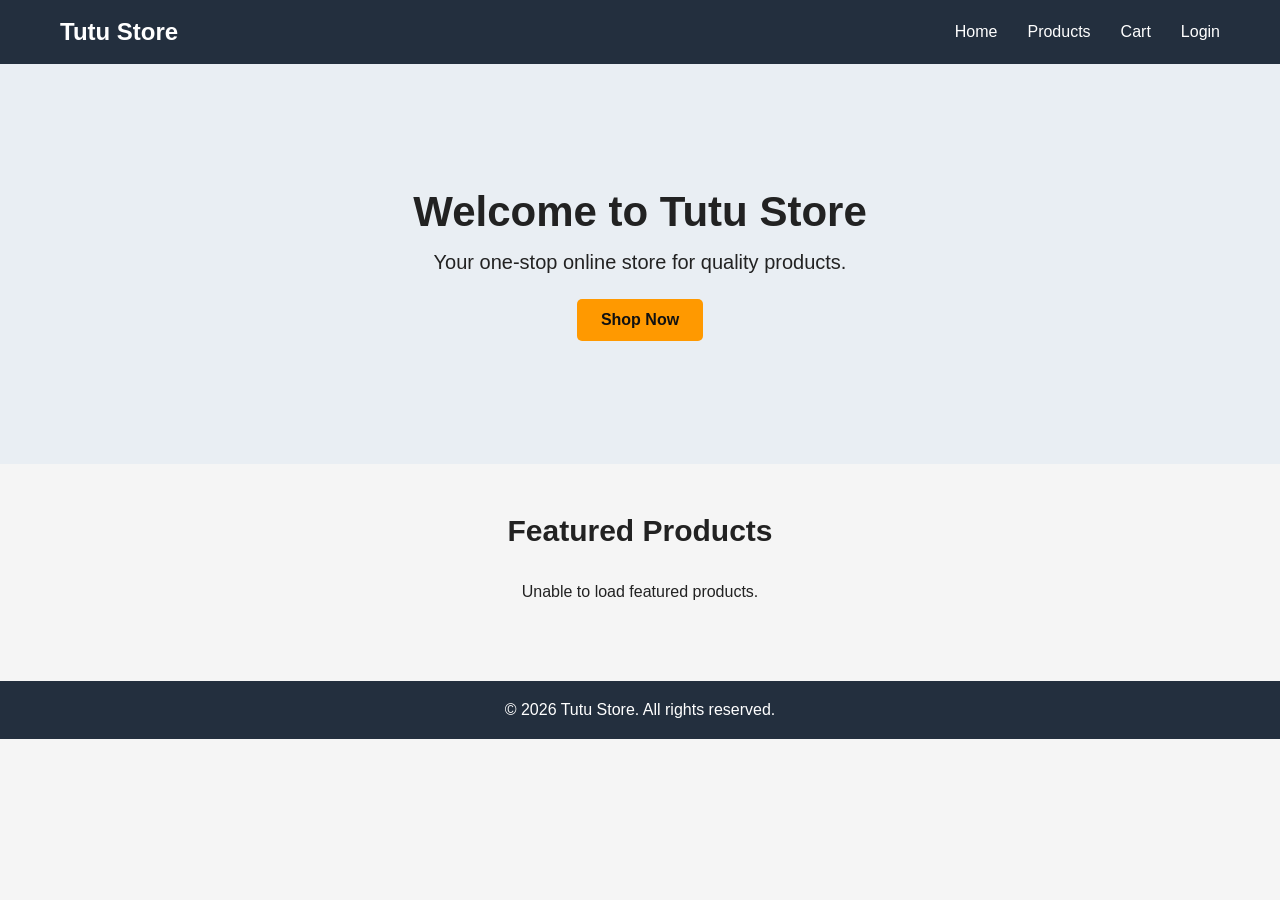
<file: application/frontend/index.html>
<!DOCTYPE html>
<html lang="en">

<head>

    <meta charset="UTF-8">

    <meta name="viewport" content="width=device-width, initial-scale=1.0">

    <title>Tutu Store</title>

    <link rel="stylesheet" href="css/style.css">

</head>


<body>


    <!-- Navigation Bar -->
    <header>

        <nav class="navbar">

            <div class="logo">
                Tutu Store
            </div>


            <ul class="nav-links">

                <li>
                    <a href="index.html">
                        Home
                    </a>
                </li>

                <li>
                    <a href="products.html">
                        Products
                    </a>
                </li>

                <li>
                    <a href="cart.html">
                        Cart
                    </a>
                </li>

                <li>
                    <a href="login.html">
                        Login
                    </a>
                </li>

            </ul>

        </nav>

    </header>



    <!-- Hero Section -->
    <section class="hero">

        <div class="hero-content">

            <h1>
                Welcome to Tutu Store
            </h1>

            <p>
                Your one-stop online store for quality products.
            </p>

            <a href="products.html" class="btn">
                Shop Now
            </a>

        </div>

    </section>



    <!-- Featured Products -->
    <section class="featured">

        <h2>
            Featured Products
        </h2>


        <!--
            Products will be loaded dynamically
            from Flask API using main.js
        -->
        <div
            class="product-container"
            id="featured-products">

        </div>

    </section>



    <!-- Footer -->
    <footer>

        <p>
            © 2026 Tutu Store. All rights reserved.
        </p>

    </footer>



    <!-- Main JavaScript -->
    <script src="js/main.js"></script>


</body>

</html>
</file>
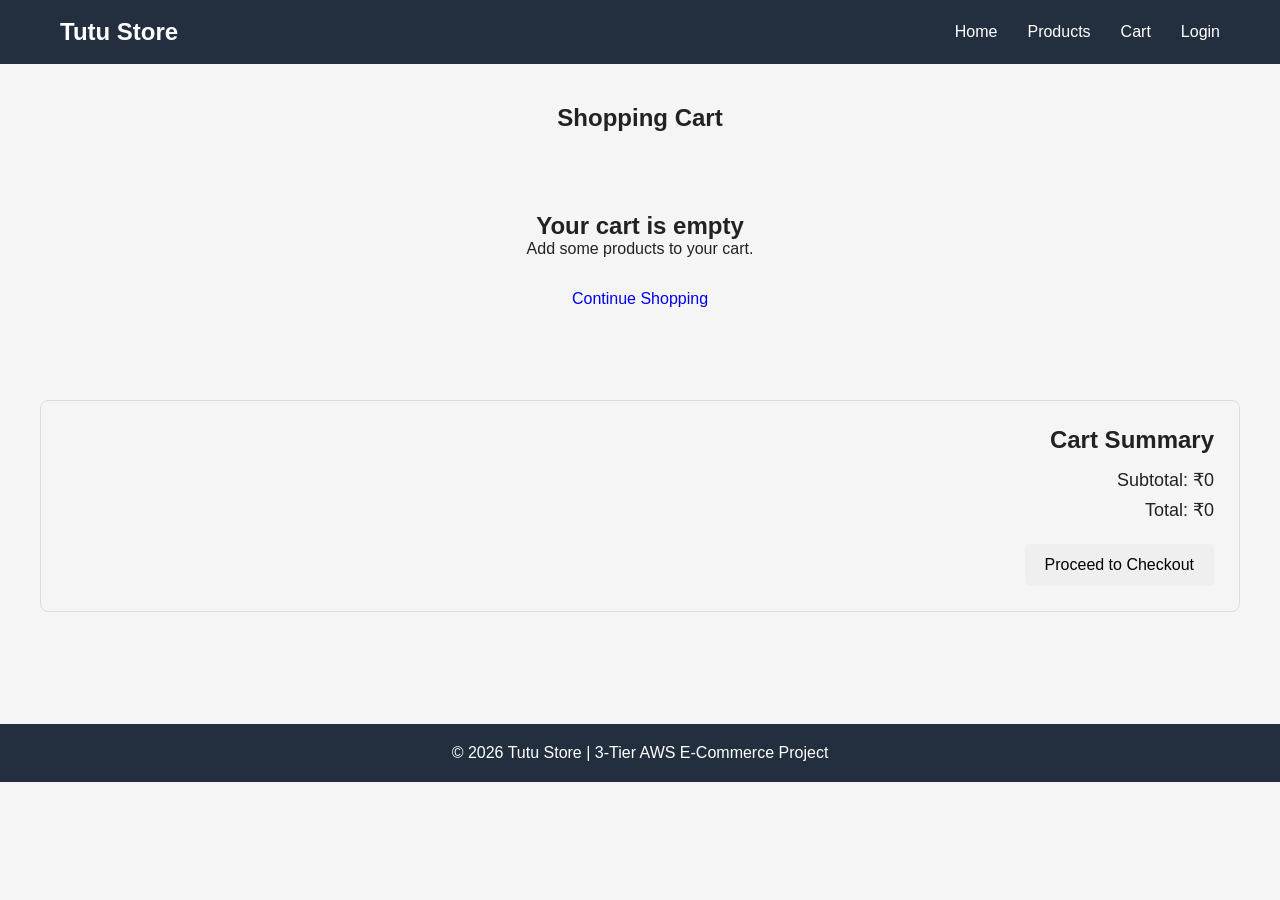
<file: application/frontend/cart.html>
<!DOCTYPE html>
<html lang="en">
<head>
    <meta charset="UTF-8">
    <meta name="viewport" content="width=device-width, initial-scale=1.0">

    <title>Shopping Cart - Tutu Store</title>

    <link rel="stylesheet" href="css/style.css">
</head>

<body>

    <!-- Navigation Bar -->
    <nav class="navbar">

        <div class="logo">
            Tutu Store
        </div>

        <ul class="nav-links">
            <li><a href="index.html">Home</a></li>
            <li><a href="products.html">Products</a></li>
            <li><a href="cart.html">Cart</a></li>
            <li><a href="login.html">Login</a></li>
        </ul>

    </nav>


    <!-- Cart Section -->
    <section class="cart-section">

        <h1>Shopping Cart</h1>

        <!-- Cart Items -->
        <div id="cart-container"></div>


        <!-- Cart Summary -->
        <div class="cart-summary">

            <h2>Cart Summary</h2>

            <p>
                Subtotal:
                ₹<span id="cart-subtotal">0</span>
            </p>

            <p>
                Total:
                ₹<span id="cart-total">0</span>
            </p>

            <button id="checkout-btn">
                Proceed to Checkout
            </button>

        </div>

    </section>


    <!-- Footer -->
    <footer>

        <p>
            © 2026 Tutu Store | 3-Tier AWS E-Commerce Project
        </p>

    </footer>


    <script src="js/cart.js"></script>

</body>
</html>
</file>
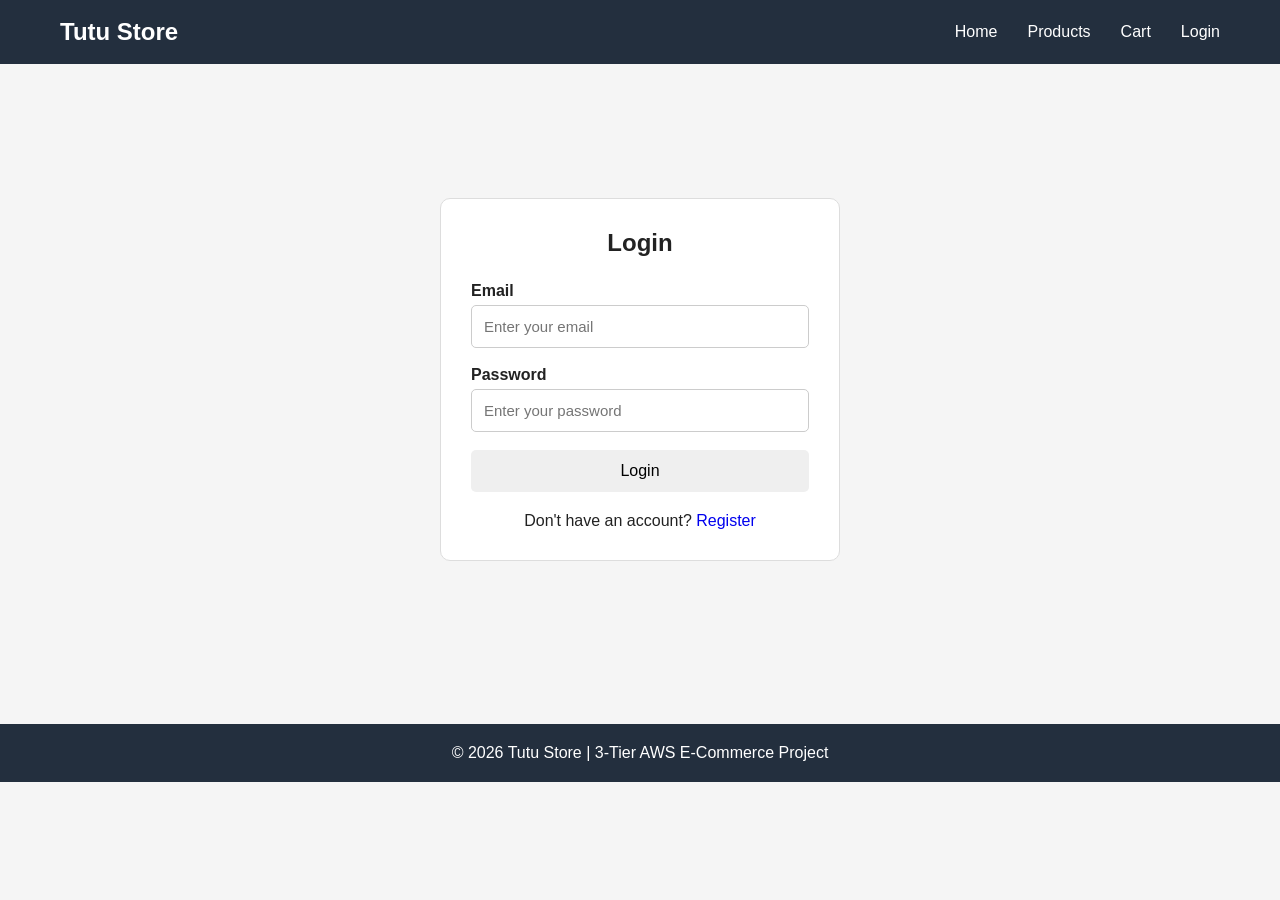
<file: application/frontend/login.html>
<!DOCTYPE html>
<html lang="en">
<head>
    <meta charset="UTF-8">
    <meta name="viewport" content="width=device-width, initial-scale=1.0">

    <title>Login - Tutu Store</title>

    <link rel="stylesheet" href="css/style.css">
</head>

<body>

    <!-- Navigation Bar -->
    <nav class="navbar">

        <div class="logo">
            Tutu Store
        </div>

        <ul class="nav-links">
            <li><a href="index.html">Home</a></li>
            <li><a href="products.html">Products</a></li>
            <li><a href="cart.html">Cart</a></li>
            <li><a href="login.html">Login</a></li>
        </ul>

    </nav>


    <!-- Login Section -->
    <section class="auth-section">

        <div class="auth-container">

            <h1>Login</h1>

            <form id="login-form">

                <label for="email">
                    Email
                </label>

                <input
                    type="email"
                    id="email"
                    placeholder="Enter your email"
                    required
                >


                <label for="password">
                    Password
                </label>

                <input
                    type="password"
                    id="password"
                    placeholder="Enter your password"
                    required
                >


                <button type="submit">
                    Login
                </button>

            </form>


            <p>
                Don't have an account?
                <a href="register.html">
                    Register
                </a>
            </p>

        </div>

    </section>


    <!-- Footer -->
    <footer>

        <p>
            © 2026 Tutu Store | 3-Tier AWS E-Commerce Project
        </p>

    </footer>


    <script src="js/auth.js"></script>

</body>
</html>
</file>
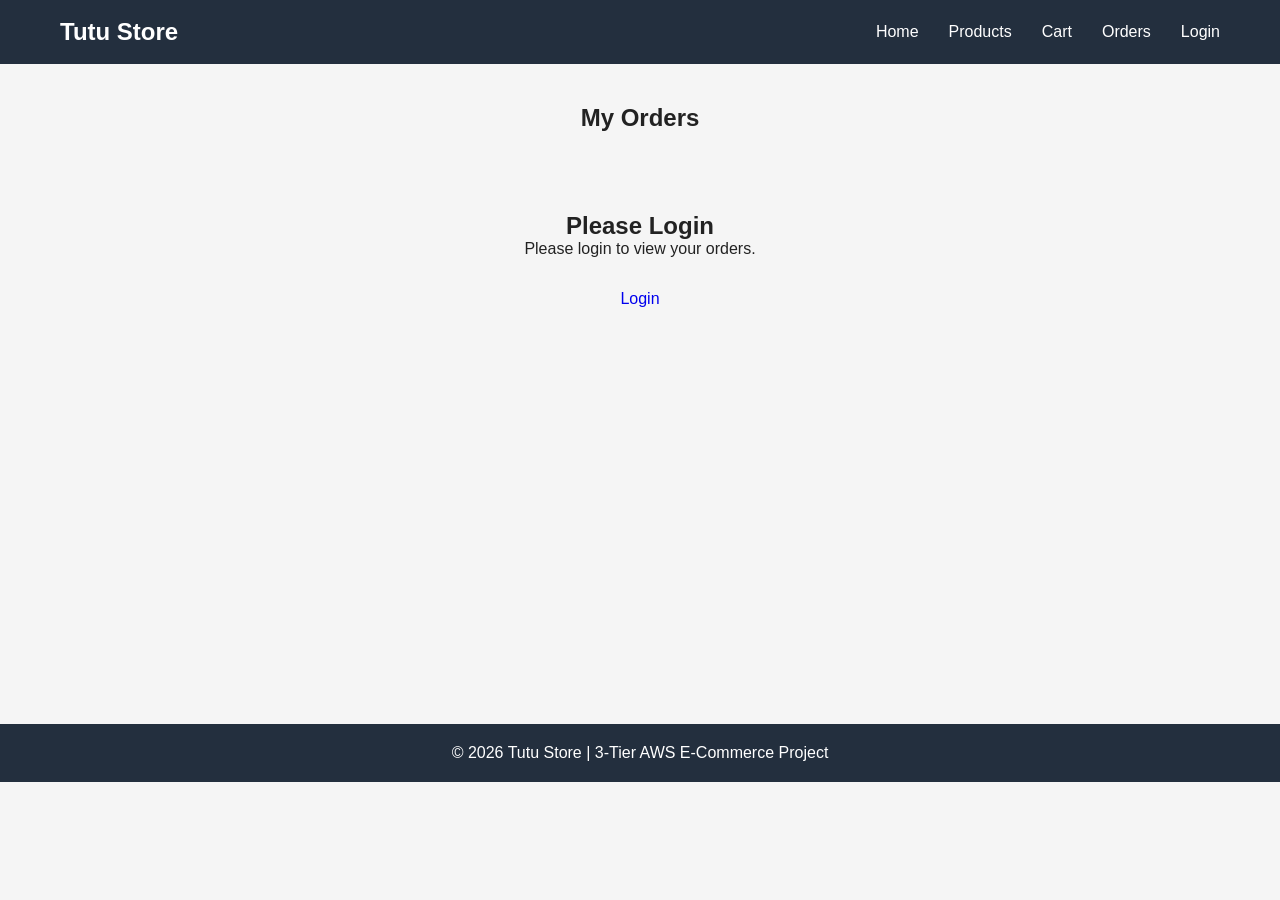
<file: application/frontend/orders.html>
<!DOCTYPE html>
<html lang="en">

<head>
    <meta charset="UTF-8">
    <meta name="viewport" content="width=device-width, initial-scale=1.0">

    <title>My Orders - Tutu Store</title>

    <link rel="stylesheet" href="css/style.css">
</head>

<body>

    <!-- Navigation Bar -->
    <nav class="navbar">

        <div class="logo">
            Tutu Store
        </div>

        <ul class="nav-links">
            <li><a href="index.html">Home</a></li>
            <li><a href="products.html">Products</a></li>
            <li><a href="cart.html">Cart</a></li>
            <li><a href="orders.html">Orders</a></li>
            <li><a href="login.html">Login</a></li>
        </ul>

    </nav>


    <!-- Orders Section -->
    <section class="orders-section">

        <h1>My Orders</h1>

        <div id="orders-container"></div>

    </section>


    <!-- Footer -->
    <footer>

        <p>
            © 2026 Tutu Store | 3-Tier AWS E-Commerce Project
        </p>

    </footer>


    <script src="js/orders.js?v=2"></script>

</body>

</html>
</file>
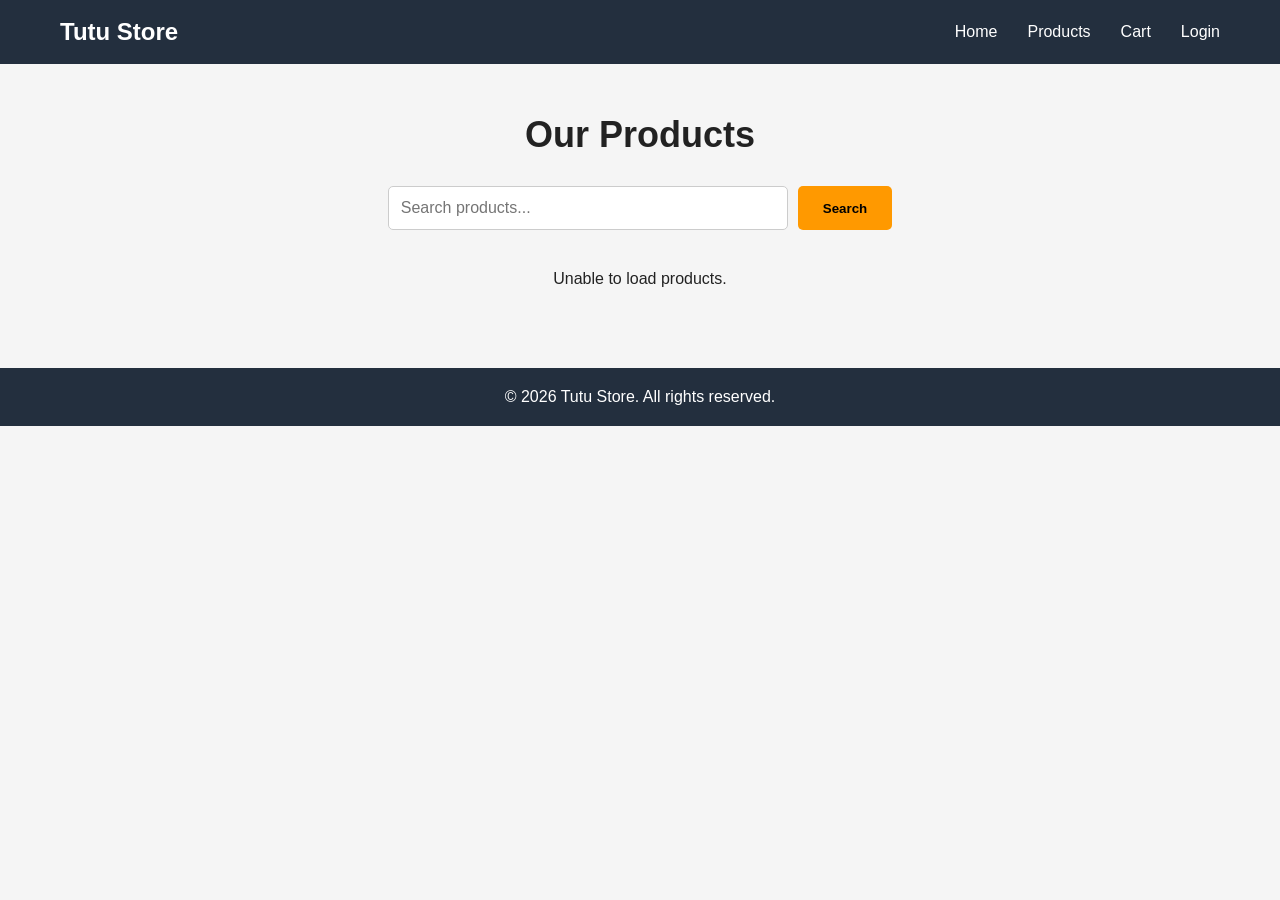
<file: application/frontend/products.html>
<!DOCTYPE html>
<html lang="en">

<head>
    <meta charset="UTF-8">

    <meta name="viewport" content="width=device-width, initial-scale=1.0">

    <title>Products - Tutu Store</title>

    <link rel="stylesheet" href="css/style.css">
</head>

<body>

    <!-- Navigation -->
    <header>
        <nav class="navbar">

            <div class="logo">
                Tutu Store
            </div>

            <ul class="nav-links">
                <li><a href="index.html">Home</a></li>
                <li><a href="products.html">Products</a></li>
                <li><a href="cart.html">Cart</a></li>
                <li><a href="login.html">Login</a></li>
            </ul>

        </nav>
    </header>


    <!-- Products Section -->
    <main class="products-page">

        <h1>Our Products</h1>

        <!-- Search -->
        <div class="search-container">

            <input
                type="text"
                id="searchInput"
                placeholder="Search products..."
            >

            <button id="searchButton">
                Search
            </button>

        </div>


        <!-- Product Container -->
        <div
            class="product-container"
            id="productContainer"
        >

            <!-- JavaScript will add products here -->

        </div>

    </main>


    <!-- Footer -->
    <footer>

        <p>
            © 2026 Tutu Store. All rights reserved.
        </p>

    </footer>


    <script src="js/products.js"></script>

</body>

</html>
</file>
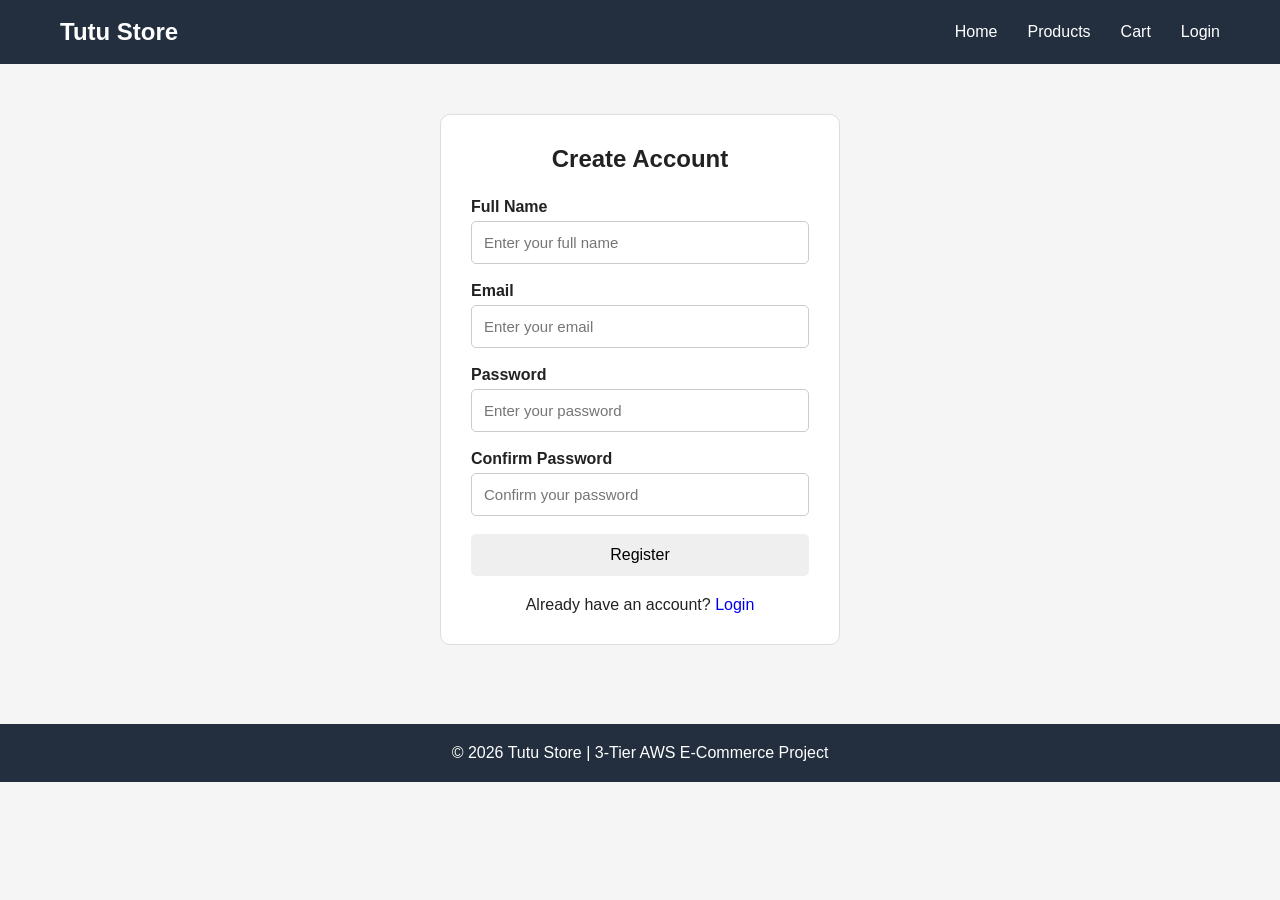
<file: application/frontend/register.html>
<!DOCTYPE html>
<html lang="en">
<head>
    <meta charset="UTF-8">
    <meta name="viewport" content="width=device-width, initial-scale=1.0">

    <title>Register - Tutu Store</title>

    <link rel="stylesheet" href="css/style.css">
</head>

<body>

    <!-- Navigation Bar -->
    <nav class="navbar">

        <div class="logo">
            Tutu Store
        </div>

        <ul class="nav-links">
            <li><a href="index.html">Home</a></li>
            <li><a href="products.html">Products</a></li>
            <li><a href="cart.html">Cart</a></li>
            <li><a href="login.html">Login</a></li>
        </ul>

    </nav>


    <!-- Register Section -->
    <section class="auth-section">

        <div class="auth-container">

            <h1>Create Account</h1>

            <form id="register-form">

                <label for="name">
                    Full Name
                </label>

                <input
                    type="text"
                    id="name"
                    placeholder="Enter your full name"
                    required
                >


                <label for="email">
                    Email
                </label>

                <input
                    type="email"
                    id="email"
                    placeholder="Enter your email"
                    required
                >


                <label for="password">
                    Password
                </label>

                <input
                    type="password"
                    id="password"
                    placeholder="Enter your password"
                    required
                >


                <label for="confirm-password">
                    Confirm Password
                </label>

                <input
                    type="password"
                    id="confirm-password"
                    placeholder="Confirm your password"
                    required
                >


                <button type="submit">
                    Register
                </button>

            </form>


            <p>
                Already have an account?
                <a href="login.html">
                    Login
                </a>
            </p>

        </div>

    </section>


    <!-- Footer -->
    <footer>

        <p>
            © 2026 Tutu Store | 3-Tier AWS E-Commerce Project
        </p>

    </footer>


    <script src="js/auth.js"></script>

</body>
</html>
</file>
<file: application/frontend/css/style.css>
* {
    margin: 0;
    padding: 0;
    box-sizing: border-box;
}

body {
    font-family: Arial, sans-serif;
    background-color: #f5f5f5;
    color: #222;
}


/* Navigation */

.navbar {
    background-color: #232f3e;
    color: white;
    display: flex;
    justify-content: space-between;
    align-items: center;
    padding: 18px 60px;
}

.logo {
    font-size: 24px;
    font-weight: bold;
}

.nav-links {
    display: flex;
    list-style: none;
    gap: 30px;
}

.nav-links a {
    color: white;
    text-decoration: none;
    font-size: 16px;
}

.nav-links a:hover {
    text-decoration: underline;
}


/* Hero */

.hero {
    min-height: 400px;
    display: flex;
    justify-content: center;
    align-items: center;
    text-align: center;
    background-color: #e9eef3;
}

.hero-content h1 {
    font-size: 42px;
    margin-bottom: 15px;
}

.hero-content p {
    font-size: 20px;
    margin-bottom: 25px;
}


/* Buttons */

.btn {
    display: inline-block;
    padding: 12px 24px;
    background-color: #ff9900;
    color: #111;
    text-decoration: none;
    border-radius: 5px;
    font-weight: bold;
}

.btn:hover {
    background-color: #ec8b00;
}


/* Featured Products */

.featured {
    padding: 50px 60px;
    text-align: center;
}

.featured h2 {
    font-size: 30px;
    margin-bottom: 35px;
}

.product-container {
    display: flex;
    justify-content: center;
    gap: 30px;
    flex-wrap: wrap;
}

.product-card {
    background-color: white;
    width: 300px;
    padding: 25px;
    border-radius: 8px;
    box-shadow: 0 2px 8px rgba(0, 0, 0, 0.1);
}

.product-image {
    height: 160px;
    display: flex;
    justify-content: center;
    align-items: center;
    background-color: #eeeeee;
    margin-bottom: 20px;
    font-size: 24px;
    font-weight: bold;
}

.product-card h3 {
    margin-bottom: 10px;
}

.product-card p {
    margin-bottom: 15px;
    line-height: 1.5;
}

.product-card h4 {
    margin-bottom: 20px;
    font-size: 20px;
}


/* Footer */

footer {
    background-color: #232f3e;
    color: white;
    text-align: center;
    padding: 20px;
    margin-top: 30px;
}

/* Products Page */

.products-page {
    padding: 50px 60px;
    text-align: center;
}

.products-page h1 {
    font-size: 36px;
    margin-bottom: 30px;
}


/* Search */

.search-container {
    display: flex;
    justify-content: center;
    gap: 10px;
    margin-bottom: 40px;
}

.search-container input {
    width: 400px;
    padding: 12px;
    border: 1px solid #ccc;
    border-radius: 5px;
    font-size: 16px;
}

.search-container button {
    padding: 12px 25px;
    border: none;
    border-radius: 5px;
    background-color: #ff9900;
    font-weight: bold;
    cursor: pointer;
}

.search-container button:hover {
    background-color: #ec8b00;
}

/* Product Details */

.product-details-page {
    padding: 60px;
    min-height: 600px;
}

.product-detail-card {
    max-width: 1000px;
    margin: auto;
    background-color: white;
    padding: 40px;
    border-radius: 10px;
    display: flex;
    gap: 50px;
    align-items: center;
    box-shadow: 0 2px 10px rgba(0, 0, 0, 0.1);
}

.product-detail-image {
    width: 450px;
    height: 350px;
    background-color: #eeeeee;

    display: flex;
    justify-content: center;
    align-items: center;

    font-size: 30px;
    font-weight: bold;
}

.product-detail-info {
    flex: 1;
}

.product-detail-info h1 {
    font-size: 35px;
    margin-bottom: 20px;
}

.product-detail-info p {
    font-size: 18px;
    line-height: 1.6;
    margin-bottom: 20px;
}

.product-detail-info h2 {
    font-size: 28px;
    margin-bottom: 25px;
}

.quantity {
    margin-bottom: 25px;
}

.quantity label {
    font-weight: bold;
    margin-right: 10px;
}

.quantity input {
    width: 70px;
    padding: 10px;
    font-size: 16px;
}

/* =========================
   CART PAGE
========================= */

.cart-section {
    padding: 40px;
    min-height: 70vh;
}

.cart-section h1 {
    text-align: center;
    margin-bottom: 30px;
}


.cart-item {
    display: flex;
    justify-content: space-between;
    align-items: center;

    padding: 20px;
    margin-bottom: 15px;

    border: 1px solid #ddd;
    border-radius: 8px;

    background: #fff;
}


.cart-item-details h3 {
    margin-bottom: 10px;
}


.quantity-control {
    display: flex;
    align-items: center;
    gap: 15px;

    margin: 15px 0;
}


.quantity-control button {
    width: 35px;
    height: 35px;

    border: none;
    border-radius: 5px;

    cursor: pointer;
}


.quantity-control span {
    font-size: 18px;
    font-weight: bold;
}


.remove-btn {
    background: #dc3545;
    color: white;

    border: none;

    padding: 10px 15px;

    border-radius: 5px;

    cursor: pointer;
}


.cart-summary {
    margin-top: 30px;

    padding: 25px;

    border: 1px solid #ddd;
    border-radius: 8px;

    text-align: right;
}


.cart-summary h2 {
    margin-bottom: 15px;
}


.cart-summary p {
    font-size: 18px;
    margin: 8px 0;
}


#checkout-btn {
    margin-top: 15px;

    padding: 12px 20px;

    border: none;
    border-radius: 5px;

    cursor: pointer;

    font-size: 16px;
}


.empty-cart {
    text-align: center;
    padding: 50px;
}


.empty-cart a {
    display: inline-block;

    margin-top: 20px;

    padding: 12px 20px;

    text-decoration: none;

    border-radius: 5px;
}

/* =========================
   AUTHENTICATION
========================= */

.auth-section {
    min-height: 70vh;

    display: flex;
    justify-content: center;
    align-items: center;

    padding: 40px;
}


.auth-container {
    width: 100%;
    max-width: 400px;

    padding: 30px;

    border: 1px solid #ddd;
    border-radius: 10px;

    background: #fff;
}


.auth-container h1 {
    text-align: center;

    margin-bottom: 25px;
}


.auth-container form {
    display: flex;
    flex-direction: column;
}


.auth-container label {
    margin-bottom: 5px;

    font-weight: bold;
}


.auth-container input {
    padding: 12px;

    margin-bottom: 18px;

    border: 1px solid #ccc;
    border-radius: 5px;

    font-size: 15px;
}


.auth-container button {
    padding: 12px;

    border: none;
    border-radius: 5px;

    cursor: pointer;

    font-size: 16px;
}


.auth-container p {
    text-align: center;

    margin-top: 20px;
}


.auth-container a {
    text-decoration: none;
}

/* =========================
   ORDERS PAGE
========================= */

.orders-section {
    min-height: 70vh;

    padding: 40px;
}


.orders-section h1 {
    text-align: center;

    margin-bottom: 30px;
}


.order-card {
    max-width: 900px;

    margin: 0 auto 20px;

    padding: 20px;

    border: 1px solid #ddd;
    border-radius: 8px;

    background: #fff;
}


.order-header {
    display: flex;

    justify-content: space-between;
    align-items: center;

    padding-bottom: 15px;

    border-bottom: 1px solid #ddd;
}


.order-header p {
    margin-top: 5px;
}


.order-status {
    padding: 6px 12px;

    border-radius: 5px;

    font-weight: bold;
}


.order-products {
    padding: 15px 0;
}


.order-product {
    display: flex;

    justify-content: space-between;

    padding: 10px 0;

    border-bottom: 1px solid #eee;
}


.order-footer {
    display: flex;

    justify-content: space-between;

    align-items: center;

    padding-top: 15px;
}


.order-footer button {
    padding: 10px 15px;

    border: none;

    border-radius: 5px;

    cursor: pointer;
}


.empty-orders {
    text-align: center;

    padding: 50px;
}


.empty-orders a {
    display: inline-block;

    margin-top: 20px;

    padding: 12px 20px;

    text-decoration: none;

    border-radius: 5px;
}
</file>
